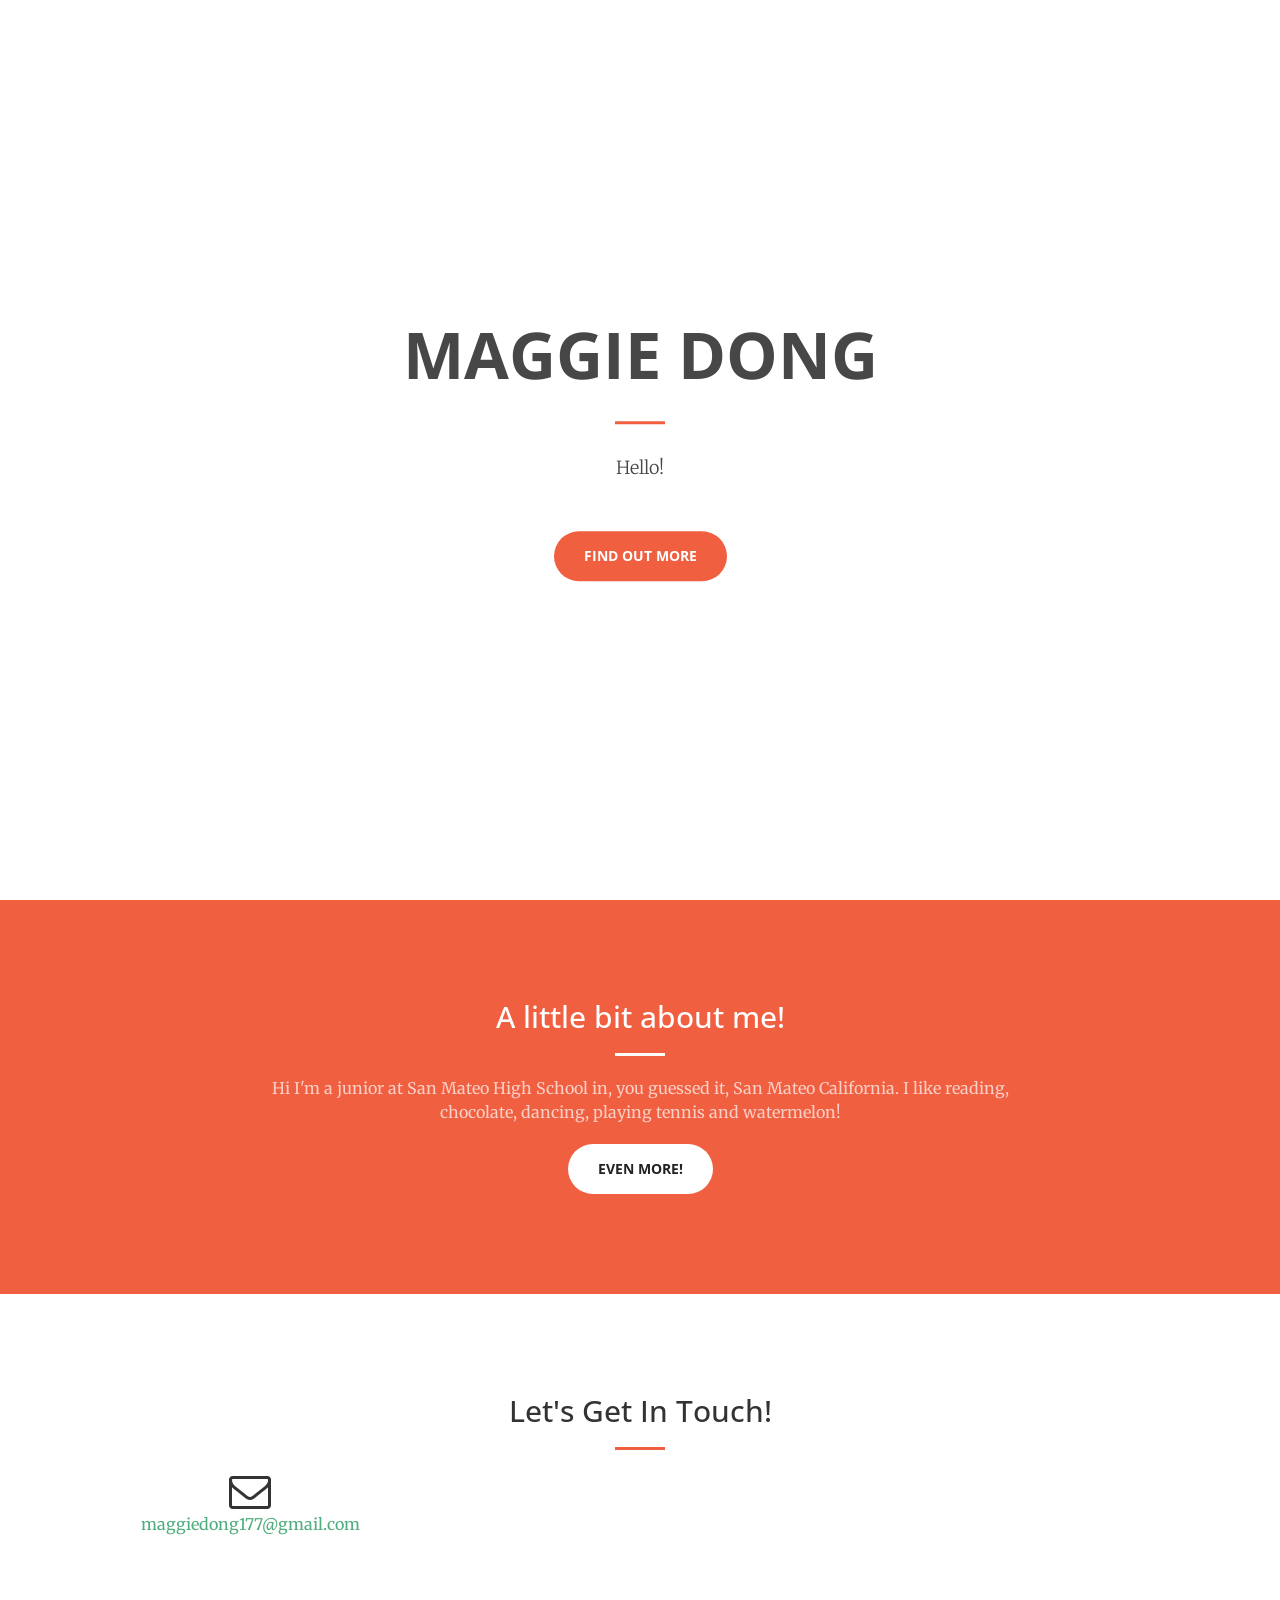
<file: index.html>
<!DOCTYPE html>
<html lang="en">

<head>

    <meta charset="utf-8">
    <meta http-equiv="X-UA-Compatible" content="IE=edge">
    <meta name="viewport" content="width=device-width, initial-scale=1">
    <meta name="description" content="">
    <meta name="author" content="">

    <title>Creative - Start Bootstrap Theme</title>

    <!-- Bootstrap Core CSS -->
    <link rel="stylesheet" href="css/bootstrap.min.css" type="text/css">

    <!-- Custom Fonts -->
    <link href='http://fonts.googleapis.com/css?family=Open+Sans:300italic,400italic,600italic,700italic,800italic,400,300,600,700,800' rel='stylesheet' type='text/css'>
    <link href='http://fonts.googleapis.com/css?family=Merriweather:400,300,300italic,400italic,700,700italic,900,900italic' rel='stylesheet' type='text/css'>
    <link rel="stylesheet" href="font-awesome/css/font-awesome.min.css" type="text/css">

    <!-- Plugin CSS -->
    <link rel="stylesheet" href="css/animate.min.css" type="text/css">

    <!-- Custom CSS -->
    <link rel="stylesheet" href="css/creative.css" type="text/css">

    <!-- HTML5 Shim and Respond.js IE8 support of HTML5 elements and media queries -->
    <!-- WARNING: Respond.js doesn't work if you view the page via file:// -->
    <!--[if lt IE 9]>
        <script src="https://oss.maxcdn.com/libs/html5shiv/3.7.0/html5shiv.js"></script>
        <script src="https://oss.maxcdn.com/libs/respond.js/1.4.2/respond.min.js"></script>
    <![endif]-->

</head>

<body id="page-top">

    <nav id="mainNav" class="navbar navbar-default navbar-fixed-top">
        <div class="container-fluid">
            <!-- Brand and toggle get grouped for better mobile display -->
            <div class="navbar-header">
                <button type="button" class="navbar-toggle collapsed" data-toggle="collapse" data-target="#bs-example-navbar-collapse-1">
                    <span class="sr-only">Toggle navigation</span>
                    <span class="icon-bar"></span>
                    <span class="icon-bar"></span>
                    <span class="icon-bar"></span>
                </button>
                <a class="navbar-brand page-scroll" href="#page-top">Maggie Dong</a>
            </div>
            <!-- /.navbar-collapse -->
        </div>
        <!-- /.container-fluid -->
    </nav>

    <header>
        <div class="header-content">
            <div class="header-content-inner">
                <h1>Maggie Dong</h1>
                <hr>
                <p>Hello!</p>
                <a href="#about" class="btn btn-primary btn-xl page-scroll">Find Out More</a>
            </div>
        </div>
    </header>

    <section class="bg-primary" id="about">
        <div class="container">
            <div class="row">
                <div class="col-lg-8 col-lg-offset-2 text-center">
                    <h2 class="section-heading">A little bit about me!</h2>
                    <hr class="light">
                    <p class="text-faded">Hi I'm a junior at San Mateo High School in, you guessed it, San Mateo California.  I like reading, chocolate, dancing, playing tennis and watermelon!</p>
                    <a href="#" class="btn btn-default btn-xl">Even more!</a>
                </div>
            </div>
        </div>
    </section>



    <section id="contact">
        <div class="container">
            <div class="row">
                <div class="col-lg-8 col-lg-offset-2 text-center">
                    <h2 class="section-heading">Let's Get In Touch!</h2>
                    <hr class="primary">
                </div>
                <div class="col-lg-4 text-center">
                    <i class="fa fa-envelope-o fa-3x wow bounceIn" data-wow-delay=".1s"></i>
                    <p><a href="mailto:your-email@your-domain.com">maggiedong177@gmail.com</a></p>
                </div>
            </div>
        </div>
    </section>

    <!-- jQuery -->
    <script src="js/jquery.js"></script>

    <!-- Bootstrap Core JavaScript -->
    <script src="js/bootstrap.min.js"></script>

    <!-- Plugin JavaScript -->
    <script src="js/jquery.easing.min.js"></script>
    <script src="js/jquery.fittext.js"></script>
    <script src="js/wow.min.js"></script>

    <!-- Custom Theme JavaScript -->
    <script src="js/creative.js"></script>

</body>

</html>
</file>
<file: css/creative.css>
/*!
 * Start Bootstrap - Creative Bootstrap Theme (http://startbootstrap.com)
 * Code licensed under the Apache License v2.0.
 * For details, see http://www.apache.org/licenses/LICENSE-2.0.
 */

html,
body {
    width: 100%;
    height: 100%;
}

body {
    font-family: Merriweather,'Helvetica Neue',Arial,sans-serif;
}

hr {
    max-width: 50px;
    border-color: #f05f40;
    border-width: 3px;
}

hr.light {
    border-color: #fff;
}

a {
    color: #50AD7D;
    -webkit-transition: all .35s;
    -moz-transition: all .35s;
    transition: all .35s;
}

a:hover,
a:focus {
    color: #3CA36E;
}

h1,
h2,
h3,
h4,
h5,
h6 {
    font-family: 'Open Sans','Helvetica Neue',Arial,sans-serif;
}

p {
    margin-bottom: 20px;
    font-size: 16px;
    line-height: 1.5;
}

.bg-primary {
    background-color: #f05f40;
}

.bg-dark {
    color: #fff;
    background-color: #222;
}

.text-faded {
    color: rgba(255,255,255,.7);
}

section {
    padding: 100px 0;
}

aside {
    padding: 50px 0;
}

.no-padding {
    padding: 0;
}

.navbar-default {
    border-color: rgba(34,34,34,.05);
    font-family: 'Open Sans','Helvetica Neue',Arial,sans-serif;
    background-color: #fff;
    -webkit-transition: all .35s;
    -moz-transition: all .35s;
    transition: all .35s;
}

.navbar-default .navbar-header .navbar-brand {
    text-transform: uppercase;
    font-family: 'Open Sans','Helvetica Neue',Arial,sans-serif;
    font-weight: 700;
    color: #f05f40;
}

.navbar-default .navbar-header .navbar-brand:hover,
.navbar-default .navbar-header .navbar-brand:focus {
    color: #eb3812;
}

.navbar-default .nav > li>a,
.navbar-default .nav>li>a:focus {
    text-transform: uppercase;
    font-size: 13px;
    font-weight: 700;
    color: #222;
}

.navbar-default .nav > li>a:hover,
.navbar-default .nav>li>a:focus:hover {
    color: #f05f40;
}

.navbar-default .nav > li.active>a,
.navbar-default .nav>li.active>a:focus {
    color: #f05f40!important;
    background-color: transparent;
}

.navbar-default .nav > li.active>a:hover,
.navbar-default .nav>li.active>a:focus:hover {
    background-color: transparent;
}

@media(min-width:768px) {
    .navbar-default {
        border-color: rgba(255,255,255,.3);
        background-color: transparent;
    }

    .navbar-default .navbar-header .navbar-brand {
        color: rgba(255,255,255,.7);
    }

    .navbar-default .navbar-header .navbar-brand:hover,
    .navbar-default .navbar-header .navbar-brand:focus {
        color: #fff;
    }

    .navbar-default .nav > li>a,
    .navbar-default .nav>li>a:focus {
        color: rgba(255,255,255,.7);
    }

    .navbar-default .nav > li>a:hover,
    .navbar-default .nav>li>a:focus:hover {
        color: #fff;
    }

    .navbar-default.affix {
        border-color: rgba(34,34,34,.05);
        background-color: #fff;
    }

    .navbar-default.affix .navbar-header .navbar-brand {
        font-size: 14px;
        color: #f05f40;
    }

    .navbar-default.affix .navbar-header .navbar-brand:hover,
    .navbar-default.affix .navbar-header .navbar-brand:focus {
        color: #eb3812;
    }

    .navbar-default.affix .nav > li>a,
    .navbar-default.affix .nav>li>a:focus {
        color: #222;
    }

    .navbar-default.affix .nav > li>a:hover,
    .navbar-default.affix .nav>li>a:focus:hover {
        color: #f05f40;
    }
}

header {
    position: relative;
    width: 100%;
    min-height: auto;
    text-align: center;
    color: #474747;
    background-image: url(https://shedoesart.files.wordpress.com/2015/02/watermelon.jpg);
    background-position: center;
    -webkit-background-size: cover;
    -moz-background-size: cover;
    background-size: cover;
    -o-background-size: cover;
}

header .header-content {
    position: relative;
    width: 100%;
    padding: 100px 15px;
    text-align: center;
}

header .header-content .header-content-inner h1 {
    margin-top: 0;
    margin-bottom: 0;
    text-transform: uppercase;
    font-weight: 700;
}

header .header-content .header-content-inner hr {
    margin: 30px auto;
}

header .header-content .header-content-inner p {
    margin-bottom: 50px;
    font-size: 16px;
    font-weight: 300;
    color: rgba(71,71,71);
}

@media(min-width:768px) {
    header {
        min-height: 100%;
    }

    header .header-content {
        position: absolute;
        top: 50%;
        padding: 0 50px;
        -webkit-transform: translateY(-50%);
        -ms-transform: translateY(-50%);
        transform: translateY(-50%);
    }

    header .header-content .header-content-inner {
        margin-right: auto;
        margin-left: auto;
        max-width: 1000px;
    }

    header .header-content .header-content-inner p {
        margin-right: auto;
        margin-left: auto;
        max-width: 80%;
        font-size: 18px;
    }
}

.section-heading {
    margin-top: 0;
}

.service-box {
    margin: 50px auto 0;
    max-width: 400px;
}

@media(min-width:992px) {
    .service-box {
        margin: 20px auto 0;
    }
}

.service-box p {
    margin-bottom: 0;
}

.portfolio-box {
    display: block;
    position: relative;
    margin: 0 auto;
    max-width: 650px;
}

.portfolio-box .portfolio-box-caption {
    display: block;
    position: absolute;
    bottom: 0;
    width: 100%;
    height: 100%;
    text-align: center;
    color: #fff;
    opacity: 0;
    background: rgba(240,95,64,.9);
    -webkit-transition: all .35s;
    -moz-transition: all .35s;
    transition: all .35s;
}

.portfolio-box .portfolio-box-caption .portfolio-box-caption-content {
    position: absolute;
    top: 50%;
    width: 100%;
    text-align: center;
    transform: translateY(-50%);
}

.portfolio-box .portfolio-box-caption .portfolio-box-caption-content .project-category,
.portfolio-box .portfolio-box-caption .portfolio-box-caption-content .project-name {
    padding: 0 15px;
    font-family: 'Open Sans','Helvetica Neue',Arial,sans-serif;
}

.portfolio-box .portfolio-box-caption .portfolio-box-caption-content .project-category {
    text-transform: uppercase;
    font-size: 14px;
    font-weight: 600;
}

.portfolio-box .portfolio-box-caption .portfolio-box-caption-content .project-name {
    font-size: 18px;
}

.portfolio-box:hover .portfolio-box-caption {
    opacity: 1;
}

@media(min-width:768px) {
    .portfolio-box .portfolio-box-caption .portfolio-box-caption-content .project-category {
        font-size: 16px;
    }

    .portfolio-box .portfolio-box-caption .portfolio-box-caption-content .project-name {
        font-size: 22px;
    }
}

.call-to-action h2 {
    margin: 0 auto 20px;
}

.text-primary {
    color: #f05f40;
}

.no-gutter > [class*=col-] {
    padding-right: 0;
    padding-left: 0;
}

.btn-default {
    border-color: #fff;
    color: #222;
    background-color: #fff;
    -webkit-transition: all .35s;
    -moz-transition: all .35s;
    transition: all .35s;
}

.btn-default:hover,
.btn-default:focus,
.btn-default.focus,
.btn-default:active,
.btn-default.active,
.open > .dropdown-toggle.btn-default {
    border-color: #ededed;
    color: #222;
    background-color: #f2f2f2;
}

.btn-default:active,
.btn-default.active,
.open > .dropdown-toggle.btn-default {
    background-image: none;
}

.btn-default.disabled,
.btn-default[disabled],
fieldset[disabled] .btn-default,
.btn-default.disabled:hover,
.btn-default[disabled]:hover,
fieldset[disabled] .btn-default:hover,
.btn-default.disabled:focus,
.btn-default[disabled]:focus,
fieldset[disabled] .btn-default:focus,
.btn-default.disabled.focus,
.btn-default[disabled].focus,
fieldset[disabled] .btn-default.focus,
.btn-default.disabled:active,
.btn-default[disabled]:active,
fieldset[disabled] .btn-default:active,
.btn-default.disabled.active,
.btn-default[disabled].active,
fieldset[disabled] .btn-default.active {
    border-color: #fff;
    background-color: #fff;
}

.btn-default .badge {
    color: #fff;
    background-color: #222;
}

.btn-primary {
    border-color: #f05f40;
    color: #fff;
    background-color: #f05f40;
    -webkit-transition: all .35s;
    -moz-transition: all .35s;
    transition: all .35s;
}

.btn-primary:hover,
.btn-primary:focus,
.btn-primary.focus,
.btn-primary:active,
.btn-primary.active,
.open > .dropdown-toggle.btn-primary {
    border-color: #ed431f;
    color: #fff;
    background-color: #ee4b28;
}

.btn-primary:active,
.btn-primary.active,
.open > .dropdown-toggle.btn-primary {
    background-image: none;
}

.btn-primary.disabled,
.btn-primary[disabled],
fieldset[disabled] .btn-primary,
.btn-primary.disabled:hover,
.btn-primary[disabled]:hover,
fieldset[disabled] .btn-primary:hover,
.btn-primary.disabled:focus,
.btn-primary[disabled]:focus,
fieldset[disabled] .btn-primary:focus,
.btn-primary.disabled.focus,
.btn-primary[disabled].focus,
fieldset[disabled] .btn-primary.focus,
.btn-primary.disabled:active,
.btn-primary[disabled]:active,
fieldset[disabled] .btn-primary:active,
.btn-primary.disabled.active,
.btn-primary[disabled].active,
fieldset[disabled] .btn-primary.active {
    border-color: #f05f40;
    background-color: #f05f40;
}

.btn-primary .badge {
    color: #f05f40;
    background-color: #fff;
}

.btn {
    border: 0;
    border-radius: 300px;
    text-transform: uppercase;
    font-family: 'Open Sans','Helvetica Neue',Arial,sans-serif;
    font-weight: 700;
}

.btn-xl {
    padding: 15px 30px;
}

::-moz-selection {
    text-shadow: none;
    color: #fff;
    background: #222;
}

::selection {
    text-shadow: none;
    color: #fff;
    background: #222;
}

img::selection {
    color: #fff;
    background: 0 0;
}

img::-moz-selection {
    color: #fff;
    background: 0 0;
}

body {
    webkit-tap-highlight-color: #222;
}
</file>
